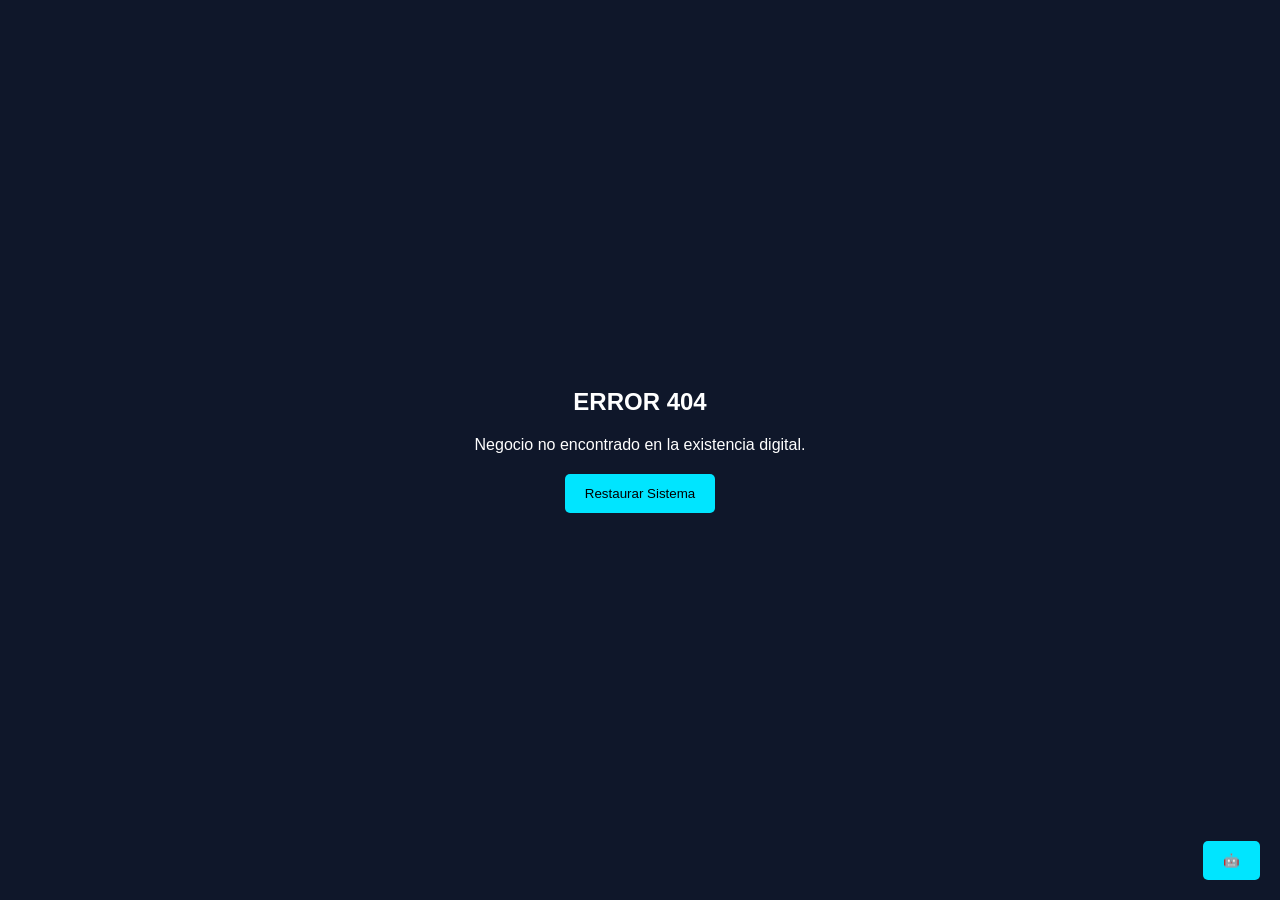
<file: index.html>
<!DOCTYPE html>
<html lang="es">
<head>
    <meta charset="UTF-8">
    <meta name="viewport" content="width=device-width, initial-scale=1.0">
    <title>Renacimiento Digital</title>
    <link rel="stylesheet" href="styles.css">
</head>
<body>

    <!-- Pantalla inicial -->

    <section id="pantalla-error">

        <h1 class="glitch">ERROR 404</h1>

        <p>
            Negocio no encontrado en la existencia digital.
        </p>

        <button id="btn-recuperar">
            Restaurar Sistema
        </button>

    </section>

    <!-- Contenido principal -->

    <main id="contenido">

        <header>

            <h1 class="glitch">
                RENACIMIENTO DIGITAL
            </h1>

            <p>
                Nos borraron de Internet.
                Volvimos más fuertes.
            </p>

            <button id="modoOscuro">
                Cambiar Tema
            </button>

        </header>

        <nav>
            <a href="index.html">Historia</a>
            <a href="servicios.html">Servicios</a>
            <a href="contacto.html">Contacto</a>
        </nav>

        <section id="historia">

            <h2>El Misterio</h2>

            <p>
                Una mañana descubrimos que toda nuestra presencia digital había desaparecido.
                Sitio web, redes sociales y registros.
                Solamente quedó un misterioso mensaje.
            </p>

            <blockquote>
                "Tu negocio ha sido borrado de la existencia digital.
                Si quieres recuperarlo, deberás reinventarlo."
            </blockquote>

        </section>

        <section id="servicios">

            <h2>Servicios Reinventados</h2>

            <div class="card">

                <h3>Copias Inteligentes</h3>

                <p>
                    Envíe documentos y cotice automáticamente.
                </p>

            </div>

            <div class="card">

                <h3>Diseño Express</h3>

                <p>
                    Diseños personalizados en línea.
                </p>

            </div>

            <div class="card">

                <h3>Respaldo Seguro</h3>

                <p>
                    Todos los documentos protegidos en la nube.
                </p>

            </div>

        </section>

    </main>

    <!-- Chatbot -->

    <div id="chatbot">

        <button id="abrirChat">
            🤖
        </button>

        <div id="chatVentana">

            <h3>A.D.A</h3>

            <p>
                Hola.
                ¿Necesita ayuda?
            </p>

        </div>

    </div>

    <script src="app.js"></script>

</body>
</html>
</file>
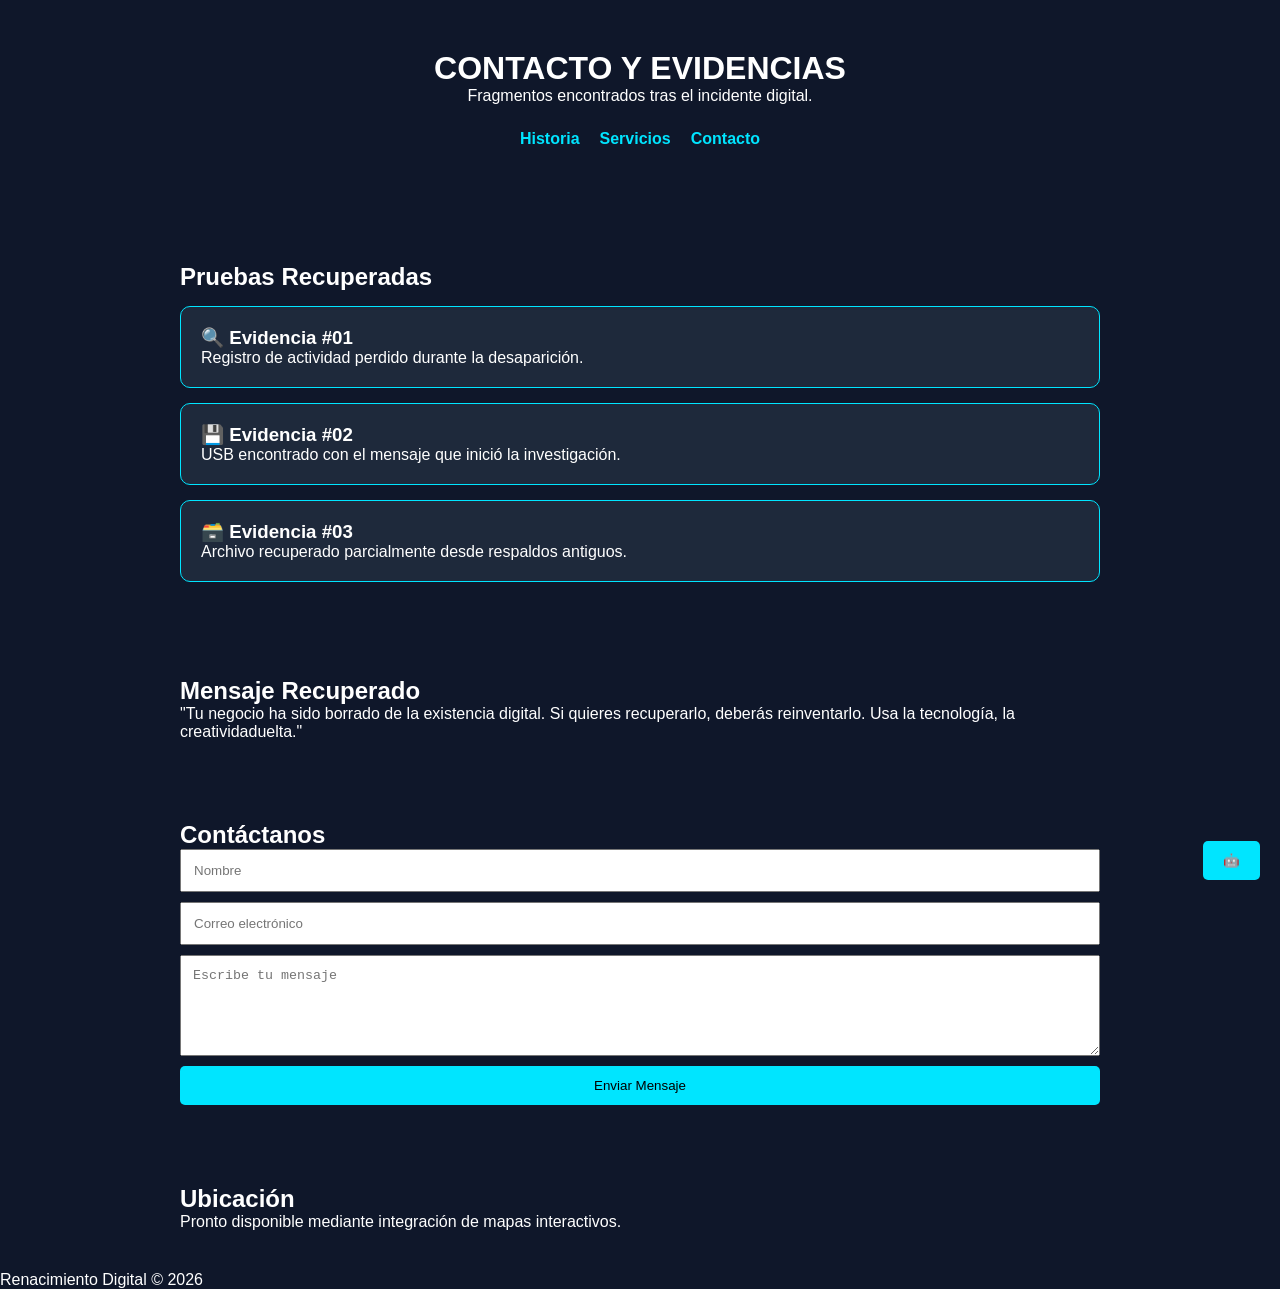
<file: contacto.html>
<!DOCTYPE html>
<html lang="es">
<head>
    <meta charset="UTF-8">
    <meta name="viewport" content="width=device-width, initial-scale=1.0">
    <title>Evidencias y Contacto</title>
    <link rel="stylesheet" href="styles.css">
</head>
<body>

    <header>

        <h1 class="glitch">
            CONTACTO Y EVIDENCIAS
        </h1>

        <p>
            Fragmentos encontrados tras el incidente digital.
        </p>

        <nav>
            <a href="index.html">Historia</a>
            <a href="servicios.html">Servicios</a>
            <a href="contacto.html">Contacto</a>
        </nav>

    </header>

    <main>

        <section>

            <h2>Pruebas Recuperadas</h2>

            <div class="card">

                <h3>🔍 Evidencia #01</h3>

                <p>
                    Registro de actividad perdido durante la desaparición.
                </p>

            </div>

            <div class="card">

                <h3>💾 Evidencia #02</h3>

                <p>
                    USB encontrado con el mensaje que inició la investigación.
                </p>

            </div>

            <div class="card">

                <h3>🗃️ Evidencia #03</h3>

                <p>
                    Archivo recuperado parcialmente desde respaldos antiguos.
                </p>

            </div>

        </section>

        <section>

            <h2>Mensaje Recuperado</h2>

            <blockquote>

                "Tu negocio ha sido borrado de la existencia digital.
                Si quieres recuperarlo, deberás reinventarlo.
                Usa la tecnología, la creatividaduelta."

            </blockquote>

        </section>

        <section id="contacto">

            <h2>Contáctanos</h2>

            <form>

                <input
                    type="text"
                    placeholder="Nombre"
                    required
                >

                <input
                    type="email"
                    placeholder="Correo electrónico"
                    required
                >

                <textarea
                    rows="5"
                    placeholder="Escribe tu mensaje"
                ></textarea>

                <button type="submit">
                    Enviar Mensaje
                </button>

            </form>

        </section>

        <section>

            <h2>Ubicación</h2>

            <p>
                Pronto disponible mediante integración de mapas interactivos.
            </p>

        </section>

    </main>

    <!-- Chatbot -->

    <div id="chatbot">

        <button id="abrirChat">
            🤖
        </button>

        <div id="chatVentana">

            <h3>A.D.A.</h3>

            <p>
                ¿Necesita ayuda para reconstruir la información?
            </p>

        </div>

    </div>

    <script src="app.js"></script>

    <footer>
        <p>Renacimiento Digital © 2026</p>
    </footer>

</body>
</html>
</file>
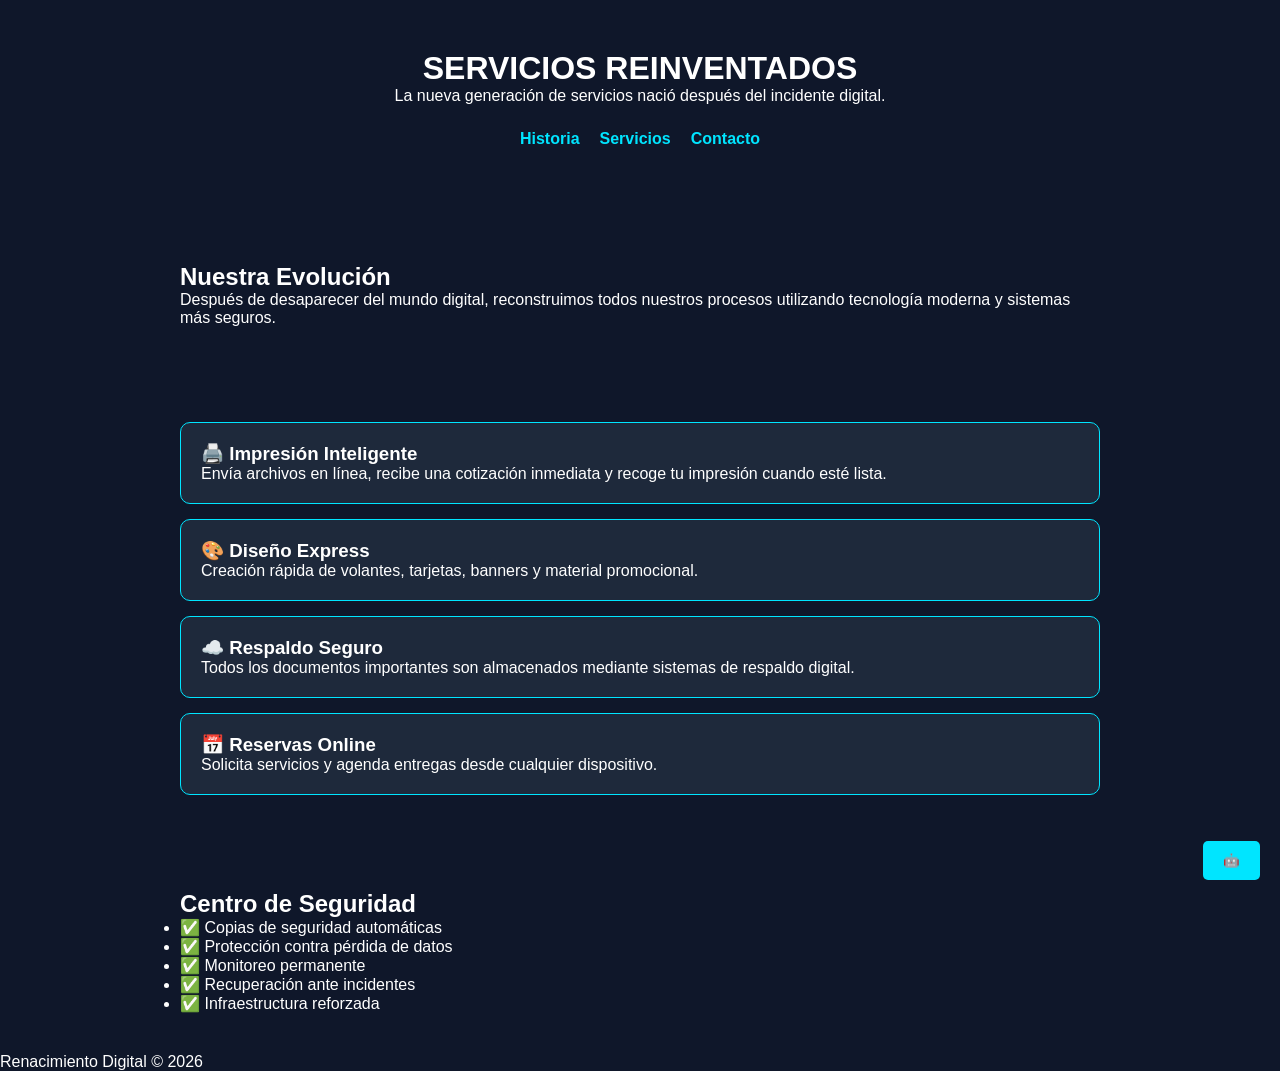
<file: servicios.html>
<!DOCTYPE html>
<html lang="es">
<head>
    <meta charset="UTF-8">
    <meta name="viewport" content="width=device-width, initial-scale=1.0">
    <title>Servicios Reinventados</title>
    <link rel="stylesheet" href="styles.css">
</head>
<body>

    <header>
        <h1 class="glitch">SERVICIOS REINVENTADOS</h1>

        <p>
            La nueva generación de servicios nació después del incidente digital.
        </p>

        <nav>
            <a href="index.html">Historia</a>
            <a href="servicios.html">Servicios</a>
            <a href="contacto.html">Contacto</a>
        </nav>
    </header>

    <main>

        <section>

            <h2>Nuestra Evolución</h2>

            <p>
                Después de desaparecer del mundo digital, reconstruimos todos nuestros
                procesos utilizando tecnología moderna y sistemas más seguros.
            </p>

        </section>

        <section>

            <div class="card">
                <h3>🖨️ Impresión Inteligente</h3>

                <p>
                    Envía archivos en línea, recibe una cotización inmediata
                    y recoge tu impresión cuando esté lista.
                </p>
            </div>

            <div class="card">
                <h3>🎨 Diseño Express</h3>

                <p>
                    Creación rápida de volantes, tarjetas, banners y
                    material promocional.
                </p>
            </div>

            <div class="card">
                <h3>☁️ Respaldo Seguro</h3>

                <p>
                    Todos los documentos importantes son almacenados
                    mediante sistemas de respaldo digital.
                </p>
            </div>

            <div class="card">
                <h3>📅 Reservas Online</h3>

                <p>
                    Solicita servicios y agenda entregas desde cualquier dispositivo.
                </p>
            </div>

        </section>

        <section>

            <h2>Centro de Seguridad</h2>

            <ul>
                <li>✅ Copias de seguridad automáticas</li>
                <li>✅ Protección contra pérdida de datos</li>
                <li>✅ Monitoreo permanente</li>
                <li>✅ Recuperación ante incidentes</li>
                <li>✅ Infraestructura reforzada</li>
            </ul>

        </section>

    </main>

    <div id="chatbot">

        <button id="abrirChat">
            🤖
        </button>

        <div id="chatVentana">

            <h3>A.D.A.</h3>

            <p>
                ¿Necesita ayuda para reconstruir la información?
            </p>

        </div>

    </div>

    <script src="app.js"></script>

    <footer>
        <p>Renacimiento Digital © 2026</p>
    </footer>

</body>
</html>
</file>
<file: styles.css>
*{
    margin:0;
    padding:0;
    box-sizing:border-box;
}

body{

    background:#0f172a;
    color:white;
    font-family:Arial, Helvetica, sans-serif;

}

header{

    text-align:center;
    padding:50px;

}

nav{

    display:flex;
    justify-content:center;
    gap:20px;
    margin:25px;

}

nav a{

    color:#00e5ff;
    text-decoration:none;
    font-weight:bold;

}

nav a:hover{

    color:#ff006e;

}

section{

    padding:40px;
    max-width:1000px;
    margin:auto;

}

.card{

    background:#1e293b;
    border:1px solid #00e5ff;
    border-radius:10px;
    padding:20px;
    margin:15px 0;

}

button{

    background:#00e5ff;
    border:none;
    padding:12px 20px;
    border-radius:5px;
    cursor:pointer;

}

button:hover{

    background:#ff006e;
    color:white;

}

.glitch{

    animation:glitch 1s infinite;

}

@keyframes glitch{

    0%{
        text-shadow:2px 2px red;
    }

    50%{
        text-shadow:-2px -2px cyan;
    }

    100%{
        text-shadow:2px -2px green;
    }

}

/* pantalla inicial */

#pantalla-error{

    height:100vh;

    display:flex;

    flex-direction:column;

    justify-content:center;

    align-items:center;

    gap:20px;

}

#contenido{

    display:none;

}

/* formulario */

form{

    display:flex;
    flex-direction:column;
    gap:10px;

}

input,
textarea{

    padding:12px;

}

/* chatbot */

#chatbot{

    position:fixed;
    right:20px;
    bottom:20px;

}

#chatVentana{

    display:none;

    background:#1e293b;

    width:250px;

    padding:15px;

    border-radius:10px;

    margin-bottom:10px;

}

/* modo oscuro */

.modoOscuro{

    background:#ffffff;
    color:#111827;

}

@media(max-width:768px){

    nav{

        flex-direction:column;
        align-items:center;

    }

}
</file>
